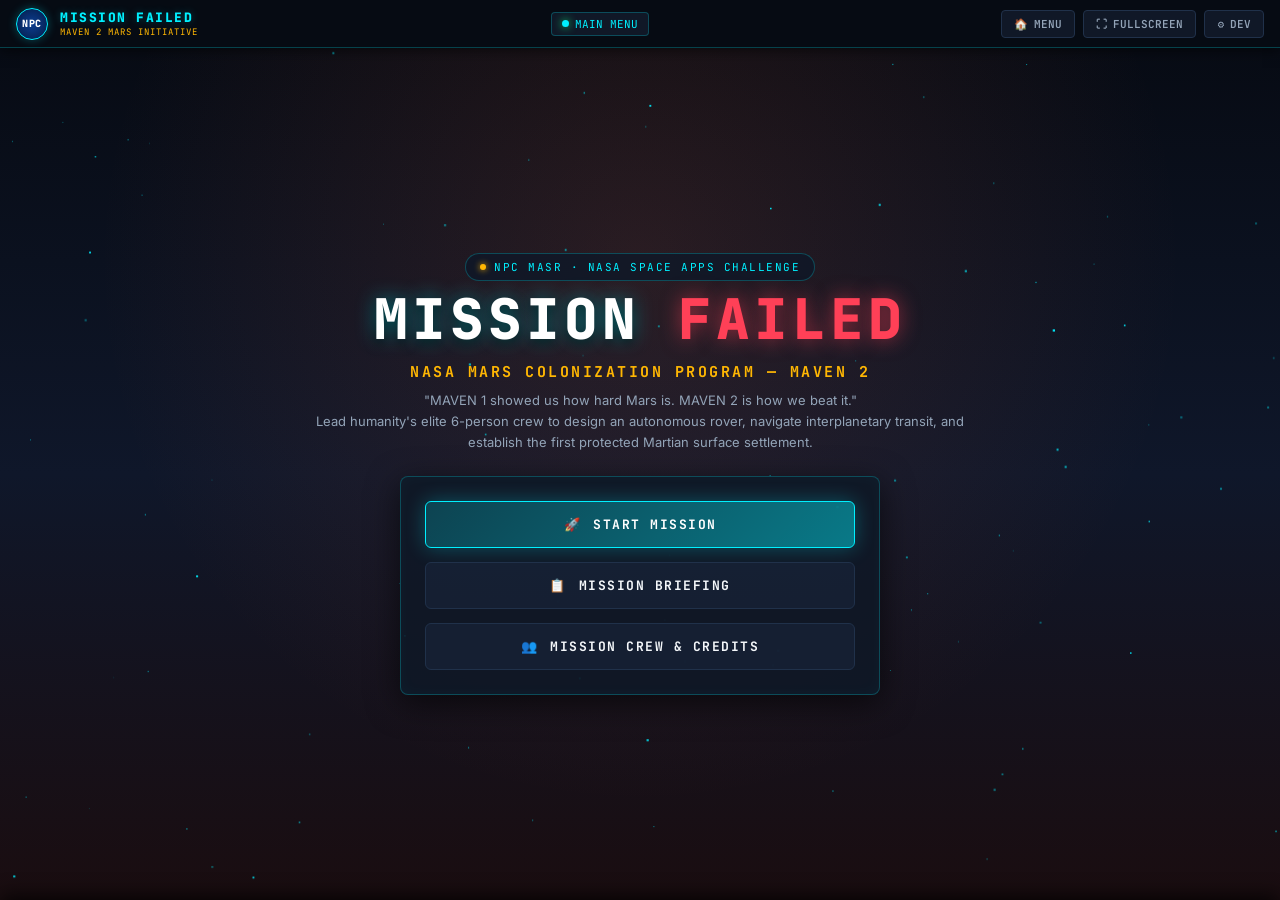
<file: index.html>
<!DOCTYPE html>
<html lang="en">
<head>
  <meta charset="UTF-8">
  <meta name="viewport" content="width=device-width, initial-scale=1.0">
  <title>MISSION FAILED (NPC Masr) — NASA Space Apps</title>

  <!-- Google Fonts: Inter & JetBrains Mono -->
  <link rel="preconnect" href="https://fonts.googleapis.com">
  <link rel="preconnect" href="https://fonts.gstatic.com" crossorigin>
  <link href="https://fonts.googleapis.com/css2?family=Inter:wght@400;600;700;800&family=JetBrains+Mono:wght@500;700;800&display=swap" rel="stylesheet">

  <!-- Application Stylesheets -->
  <link rel="stylesheet" href="css/global.css">
  <link rel="stylesheet" href="css/menu.css">
  <link rel="stylesheet" href="css/cutscene.css">
</head>
<body>
  <div id="game-shell">
    <!-- Global HUD Bar -->
    <header id="global-hud-bar">
      <div class="brand-section">
        <div class="brand-logo-badge" title="NASA Space Apps · NPC Masr">
          NPC
        </div>
        <div class="brand-title-group">
          <span class="brand-title">MISSION FAILED</span>
          <span class="brand-subtitle">MAVEN 2 MARS INITIATIVE</span>
        </div>
      </div>

      <div class="hud-center-status">
        <div class="hud-stage-pill">
          <div id="hud-status-dot" class="hud-status-dot"></div>
          <span id="hud-stage-name">MAIN MENU</span>
        </div>
      </div>

      <div class="hud-controls-group">
        <button id="hud-btn-home" class="hud-btn" title="Return to Main Menu">
          <span>🏠</span> MENU
        </button>
        <button id="hud-btn-fullscreen" class="hud-btn" title="Toggle Fullscreen">
          <span>⛶</span> FULLSCREEN
        </button>
        <button id="hud-btn-dev" class="hud-btn" title="Toggle Developer Tools (Ctrl+~)">
          <span>⚙</span> DEV
        </button>
      </div>
    </header>

    <!-- Main Scene Viewport Container -->
    <main id="scene-container">
      <!-- Dynamically managed by SceneManager -->
    </main>
  </div>

  <!-- Universal Transition Overlay -->
  <div id="transition-overlay">
    <div class="transition-spinner"></div>
    <div id="transition-label" class="transition-label">ESTABLISHING TELEMETRY...</div>
  </div>

  <!-- Developer Console & Navigation Tray -->
  <div id="dev-tray">
    <div class="dev-tray-title">⚙ DEV JUMP PANEL</div>
    <div class="dev-scene-buttons">
      <button class="dev-scene-btn" data-scene="menu">MENU</button>
      <button class="dev-scene-btn" data-scene="stage1_intro">C1 INTRO</button>
      <button class="dev-scene-btn" data-scene="stage1_game">LVL 1 (WORKSHOP)</button>
      <button class="dev-scene-btn" data-scene="stage1_control">L1 (CONTROL)</button>
      <button class="dev-scene-btn" data-scene="stage2_intro">C2 INTRO</button>
      <button class="dev-scene-btn" data-scene="stage2_game">LVL 2 (CLEANROOM)</button>
      <button class="dev-scene-btn" data-scene="stage2_travel">TRANSIT</button>
      <button class="dev-scene-btn" data-scene="stage3_intro">C3 INTRO</button>
      <button class="dev-scene-btn" data-scene="stage3_game">LVL 3 (HABITAT)</button>
      <button class="dev-scene-btn" data-scene="results">RESULTS</button>
    </div>
    <div style="display: flex; gap: 4px;">
      <button class="dev-scene-btn dev-complete-btn" data-stage="1" style="color: var(--emerald);">COMPL L1</button>
      <button class="dev-scene-btn dev-complete-btn" data-stage="2" style="color: var(--emerald);">COMPL L2</button>
      <button class="dev-scene-btn dev-complete-btn" data-stage="3" style="color: var(--emerald);">COMPL L3</button>
    </div>
  </div>

  <!-- Core Architecture Scripts -->
  <script src="js/CutsceneEngine.js"></script>
  <script src="js/SceneManager.js"></script>
  <script src="js/Antigravity.js"></script>
</body>
</html>
</file>
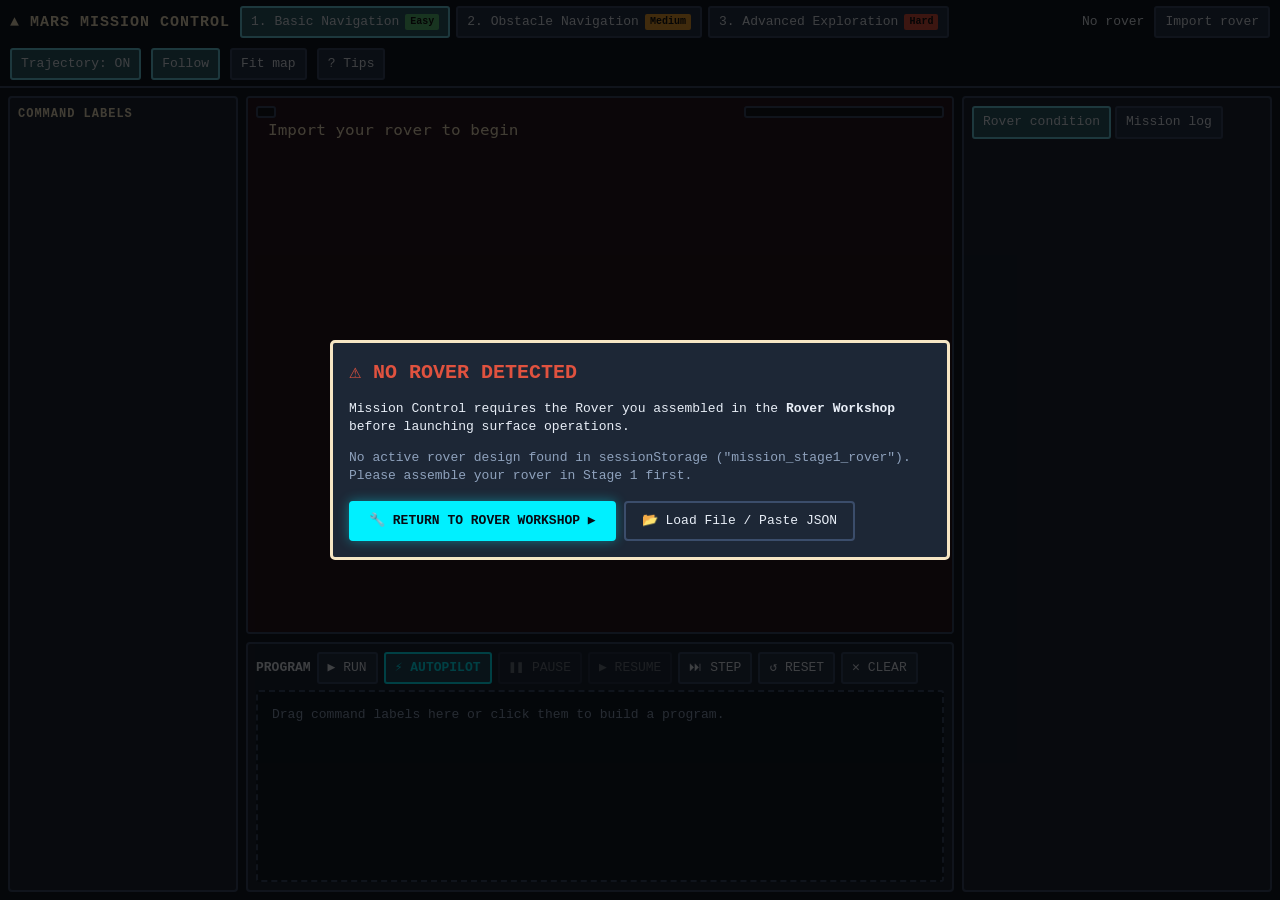
<file: stages/stage1/Mars_Rover_Mission_Control/mars/index.html>
<!doctype html>
<html lang="en"><head><meta charset="utf-8"><meta name="viewport" content="width=device-width,initial-scale=1">
<title>Mars Rover Mission Control</title>
<style>
:root{--bg:#141b26;--panel:#1d2736;--panel2:#26344a;--line:#3b4d6b;--cream:#f6e6c4;--mv:#35b89a;--ob:#4a8fd8;--en:#e0b43a;--sc:#a066c8;--bad:#e0523f;--ok:#5cc47a;--warn:#f0a030;--txt:#e8eef7;--mut:#8fa2bd}
*{box-sizing:border-box}html,body{height:100%;margin:0}
body{background:var(--bg);color:var(--txt);font:13px/1.4 "Courier New",ui-monospace,monospace;display:flex;flex-direction:column;overflow:hidden}
button{font:inherit;cursor:pointer;color:var(--txt);background:var(--panel2);border:2px solid var(--line);padding:5px 9px;border-radius:3px}
button:hover:not(:disabled){border-color:var(--cream)}button:disabled{opacity:.4;cursor:not-allowed}
button.on{background:#2c5d6b;border-color:#6fd3e6}
header{display:flex;gap:10px;align-items:center;padding:6px 10px;background:#0f1520;border-bottom:2px solid var(--line);flex-wrap:wrap}
header h1{font-size:15px;margin:0;color:var(--cream);letter-spacing:1px}
.maps{display:flex;gap:6px}.maps button{display:flex;gap:6px;align-items:center}
.badge{font-size:10px;padding:1px 5px;border-radius:2px;color:#111;font-weight:bold}.easy{background:var(--ok)}.med{background:var(--warn)}.hard{background:var(--bad)}
.sp{flex:1}
main{flex:1;min-height:0;display:grid;grid-template-columns:230px minmax(0,1fr) 310px;gap:8px;padding:8px}
.col{display:flex;flex-direction:column;gap:8px;min-height:0;min-width:0}
.panel{background:var(--panel);border:2px solid var(--line);border-radius:4px;padding:8px;min-height:0;overflow:auto}
.panel h2{margin:0 0 6px;font-size:12px;color:var(--cream);text-transform:uppercase;letter-spacing:1px}
#palette{flex:1}
.cat{margin-bottom:8px}.cat h3{margin:0 0 4px;font-size:11px;color:var(--mut)}
.blk{display:flex;align-items:center;gap:6px;width:100%;text-align:left;margin-bottom:4px;border-width:2px;border-left-width:8px}
.blk[data-c=mv]{border-left-color:var(--mv)}.blk[data-c=ob]{border-left-color:var(--ob)}.blk[data-c=en]{border-left-color:var(--en)}.blk[data-c=sc]{border-left-color:var(--sc)}
.blk:disabled{border-style:dashed}
#mapwrap{position:relative;flex:1;min-height:200px;border:2px solid var(--line);border-radius:4px;overflow:hidden;background:#000}
#cv{width:100%;height:100%;display:block;image-rendering:pixelated;cursor:grab}
.hud{position:absolute;pointer-events:none;background:#0d1420cc;border:2px solid var(--line);padding:4px 8px;border-radius:3px;max-width:60%}
#hudObj{left:8px;top:8px}#hudCmd{right:8px;top:8px;min-width:200px}#hudMsg{left:8px;bottom:8px}
.bar{height:8px;background:#0b111a;border:1px solid var(--line);margin-top:3px}.bar i{display:block;height:100%;background:var(--ok);width:0}
#ws{height:250px;display:flex;flex-direction:column}
#ctrls{display:flex;gap:6px;margin-bottom:6px;flex-wrap:wrap;align-items:center}
#list{flex:1;overflow:auto;background:#121a27;border:2px dashed var(--line);padding:4px;border-radius:3px}
#list.over{border-color:var(--cream)}
.row{display:flex;gap:6px;align-items:center;background:var(--panel2);border:2px solid var(--line);border-left-width:8px;padding:3px 6px;margin-bottom:3px;border-radius:3px;flex-wrap:wrap}
.row[data-c=mv]{border-left-color:var(--mv)}.row[data-c=ob]{border-left-color:var(--ob)}.row[data-c=en]{border-left-color:var(--en)}.row[data-c=sc]{border-left-color:var(--sc)}
.row.cur{outline:2px solid #fff;background:#3a5a3a}.row.done{opacity:.55}.row.err{border-color:var(--bad);background:#4a2424}.row.inv{border-color:var(--warn)}
.row .n{color:var(--mut);width:18px}.row .h{cursor:grab;color:var(--mut)}.row input,.row select{width:64px;background:#0d1420;color:var(--txt);border:1px solid var(--line);font:inherit;padding:2px}
.row select{width:auto;max-width:150px}.row .st{margin-left:auto;font-size:11px;color:var(--mut)}.row .msg{flex-basis:100%;color:var(--warn);font-size:11px}
.row button{padding:0 6px}
.kv{display:grid;grid-template-columns:1fr auto;gap:1px 8px}.kv span:nth-child(odd){color:var(--mut)}
.sec{margin-bottom:9px;padding-bottom:6px;border-bottom:1px dashed var(--line)}
.warn{color:var(--warn)}.crit{color:var(--bad)}.ok{color:var(--ok)}
.eq{display:flex;justify-content:space-between;gap:6px;font-size:11px}.s-Active{color:var(--ok)}.s-Standby{color:var(--mut)}.s-Inactive{color:var(--mut)}.s-Warning{color:var(--warn)}.s-Unavailable{color:var(--bad)}
.tabs{display:flex;gap:4px;margin-bottom:6px}
#log{font-size:11px;flex:1}.le{border-bottom:1px solid #2a3850;padding:1px 0}.le.warning{color:var(--warn)}.le.error{color:var(--bad)}.le.sci{color:#cfa8ee}.le.ok{color:var(--ok)}
.modal{position:fixed;inset:0;background:#000b;display:none;align-items:center;justify-content:center;z-index:9;padding:16px}.modal.show{display:flex}
.card{background:var(--panel);border:3px solid var(--cream);max-width:620px;width:100%;max-height:90vh;overflow:auto;padding:16px;border-radius:5px}
.card h2{margin:0 0 8px;font-size:20px;color:var(--cream)}.card.bad h2{color:var(--bad)}.card.good h2{color:var(--ok)}
.card .btns{display:flex;gap:8px;flex-wrap:wrap;margin-top:12px}
.card textarea{width:100%;height:90px;background:#0d1420;color:var(--txt);border:2px solid var(--line);font:inherit}
.tip{position:absolute;left:50%;bottom:12px;transform:translateX(-50%);background:#f6e6c4;color:#2b2113;border:3px solid #7a5b2e;padding:8px 12px;max-width:70%;z-index:3;border-radius:4px;display:none}
.tip button{margin-left:8px;color:#2b2113;background:#e6cf9c;border-color:#7a5b2e}
small,.mut{color:var(--mut)}
@media(max-width:1100px){main{grid-template-columns:200px 1fr 260px}}
</style></head><body>
<header><h1>▲ MARS MISSION CONTROL</h1>
<div class="maps" id="maps"></div><span class="sp"></span>
<span id="roverName">No rover</span>
<button id="bImport">Import rover</button><button id="bTraj" class="on">Trajectory: ON</button><button id="bFollow" class="on">Follow</button><button id="bFit">Fit map</button><button id="bHelp">? Tips</button></header>
<main>
<div class="col"><div class="panel" id="palette"><h2>Command labels</h2><div id="pal"></div></div></div>
<div class="col">
 <div id="mapwrap"><canvas id="cv"></canvas>
  <div class="hud" id="hudObj"></div><div class="hud" id="hudCmd"></div><div class="hud" id="hudMsg" style="display:none"></div>
  <div class="tip" id="tip"></div></div>
 <div class="panel" id="ws"><div id="ctrls">
  <b>PROGRAM</b><button id="bRun">▶ RUN</button><button id="bAuto" style="background:#24495c;border-color:#00F0FF;color:#00F0FF;font-weight:bold" title="Auto-plan path to science targets and landing pad">⚡ AUTOPILOT</button><button id="bPause">❚❚ PAUSE</button><button id="bResume">▶ RESUME</button><button id="bStep">⏭ STEP</button><button id="bReset">↺ RESET</button><button id="bClear">✕ CLEAR</button><span id="prog" class="mut"></span></div>
  <div id="list"></div></div>
</div>
<div class="col"><div class="panel" id="side" style="flex:1;display:flex;flex-direction:column">
 <div class="tabs"><button id="tT" class="on">Rover condition</button><button id="tL">Mission log</button></div>
 <div id="cond" style="flex:1;overflow:auto"></div><div id="log" style="display:none;overflow:auto"></div></div></div>
</main>
<div class="modal" id="modal"><div class="card" id="card"></div></div>
<script src="scripts/catalog.js"></script>
<script src="scripts/main.js"></script>
</body></html>
</file>
<file: css/global.css>
/* ==========================================================================
   GLOBAL DESIGN SYSTEM — MISSION FAILED (NPC Masr)
   Retro 16-bit Pixel Art Mars + Dark Sci-Fi Industrial HUD
   ========================================================================== */

:root {
  /* Color Palette */
  --bg-main: #070B14;
  --bg-panel: #101827;
  --bg-panel-light: #172235;
  --bg-panel-translucent: rgba(16, 24, 39, 0.92);
  --bg-card: rgba(23, 34, 53, 0.85);

  --neon-cyan: #00F0FF;
  --neon-cyan-glow: rgba(0, 240, 255, 0.28);
  --amber: #FFB703;
  --amber-glow: rgba(255, 183, 3, 0.28);
  --emerald: #00E676;
  --emerald-glow: rgba(0, 230, 118, 0.28);
  --martian-orange: #D95D39;
  --martian-orange-glow: rgba(217, 93, 57, 0.28);
  --danger: #FF4057;

  --text-primary: #F4F7FA;
  --text-muted: #93A4B8;
  --text-dim: #5A6D85;

  --border-line: rgba(0, 240, 255, 0.24);
  --border-panel: #20314A;
  --border-bright: #00F0FF;

  /* Typography */
  --font-display: 'JetBrains Mono', 'Courier New', monospace;
  --font-sans: 'Inter', -apple-system, BlinkMacSystemFont, 'Segoe UI', Roboto, sans-serif;
  --font-mono: 'JetBrains Mono', 'Courier New', monospace;

  /* Transitions */
  --transition-fast: 0.18s cubic-bezier(0.4, 0, 0.2, 1);
  --transition-normal: 0.35s ease;
  --transition-fade: 0.4s ease-in-out;
}

*, *::before, *::after {
  box-sizing: border-box;
  margin: 0;
  padding: 0;
}

html, body {
  width: 100%;
  height: 100%;
  background-color: var(--bg-main);
  color: var(--text-primary);
  font-family: var(--font-sans);
  overflow: hidden;
  user-select: none;
  -webkit-font-smoothing: antialiased;
}

/* Scrollbar */
::-webkit-scrollbar {
  width: 6px;
  height: 6px;
}
::-webkit-scrollbar-track {
  background: var(--bg-main);
}
::-webkit-scrollbar-thumb {
  background: var(--bg-panel-light);
  border-radius: 3px;
  border: 1px solid var(--border-line);
}
::-webkit-scrollbar-thumb:hover {
  background: var(--neon-cyan);
}

/* Master Shell Container */
#game-shell {
  position: relative;
  width: 100vw;
  height: 100vh;
  display: flex;
  flex-direction: column;
  background-color: var(--bg-main);
  overflow: hidden;
}

/* Global Top Navigation Bar */
#global-hud-bar {
  display: flex;
  align-items: center;
  justify-content: space-between;
  height: 48px;
  padding: 0 16px;
  background: rgba(7, 11, 20, 0.95);
  border-bottom: 1px solid var(--border-line);
  box-shadow: 0 2px 12px rgba(0, 0, 0, 0.6);
  z-index: 100;
  flex-shrink: 0;
}

.brand-section {
  display: flex;
  align-items: center;
  gap: 12px;
}

.brand-logo-badge {
  display: flex;
  align-items: center;
  justify-content: center;
  width: 32px;
  height: 32px;
  border-radius: 50%;
  background: radial-gradient(circle, #0B3D91 0%, #041B44 100%);
  border: 1px solid var(--neon-cyan);
  box-shadow: 0 0 10px var(--neon-cyan-glow);
  font-family: var(--font-display);
  font-size: 10px;
  font-weight: 800;
  color: #FFF;
  letter-spacing: 0.5px;
}

.brand-title-group {
  display: flex;
  flex-direction: column;
}

.brand-title {
  font-family: var(--font-display);
  font-size: 13px;
  font-weight: 800;
  letter-spacing: 1.5px;
  color: var(--neon-cyan);
  text-shadow: 0 0 8px var(--neon-cyan-glow);
}

.brand-subtitle {
  font-size: 9px;
  font-family: var(--font-mono);
  color: var(--amber);
  letter-spacing: 1px;
}

.hud-center-status {
  display: flex;
  align-items: center;
  gap: 16px;
}

.hud-stage-pill {
  display: flex;
  align-items: center;
  gap: 6px;
  padding: 4px 10px;
  background: var(--bg-panel);
  border: 1px solid var(--border-line);
  border-radius: 4px;
  font-family: var(--font-mono);
  font-size: 11px;
  color: var(--neon-cyan);
}

.hud-status-dot {
  width: 7px;
  height: 7px;
  border-radius: 50%;
  background-color: var(--emerald);
  box-shadow: 0 0 8px var(--emerald);
  animation: pulseStatus 2s infinite ease-in-out;
}

@keyframes pulseStatus {
  0%, 100% { opacity: 1; transform: scale(1); }
  50% { opacity: 0.4; transform: scale(0.85); }
}

.hud-controls-group {
  display: flex;
  align-items: center;
  gap: 8px;
}

.hud-btn {
  background: var(--bg-panel);
  border: 1px solid var(--border-panel);
  color: var(--text-muted);
  font-family: var(--font-mono);
  font-size: 11px;
  font-weight: 600;
  padding: 6px 12px;
  border-radius: 4px;
  cursor: pointer;
  transition: var(--transition-fast);
  display: inline-flex;
  align-items: center;
  gap: 6px;
}

.hud-btn:hover {
  background: var(--bg-panel-light);
  border-color: var(--neon-cyan);
  color: var(--neon-cyan);
  box-shadow: 0 0 10px var(--neon-cyan-glow);
}

.hud-btn.active {
  border-color: var(--amber);
  color: var(--amber);
}

/* Scene Viewport Container */
#scene-container {
  position: relative;
  flex: 1;
  width: 100%;
  height: calc(100vh - 48px);
  overflow: hidden;
  background-color: var(--bg-main);
}

/* Game Iframe Wrapper */
.game-frame-wrapper {
  position: absolute;
  inset: 0;
  width: 100%;
  height: 100%;
  border: none;
  background-color: var(--bg-main);
  opacity: 1;
  transition: opacity var(--transition-normal);
}

.game-frame-wrapper iframe {
  width: 100%;
  height: 100%;
  border: none;
  display: block;
}

/* Universal Transition Overlay */
#transition-overlay {
  position: fixed;
  inset: 0;
  background-color: var(--bg-main);
  z-index: 9999;
  display: flex;
  flex-direction: column;
  align-items: center;
  justify-content: center;
  gap: 16px;
  opacity: 0;
  pointer-events: none;
  transition: opacity var(--transition-fade);
}

#transition-overlay.active {
  opacity: 1;
  pointer-events: all;
}

.transition-spinner {
  width: 48px;
  height: 48px;
  border: 3px solid rgba(0, 240, 255, 0.15);
  border-top-color: var(--neon-cyan);
  border-radius: 50%;
  animation: spin 0.8s linear infinite;
}

.transition-label {
  font-family: var(--font-display);
  font-size: 13px;
  color: var(--neon-cyan);
  letter-spacing: 2px;
  text-transform: uppercase;
}

@keyframes spin {
  to { transform: rotate(360deg); }
}

/* Common Sci-Fi Card and Panel Utility */
.sci-panel {
  background: var(--bg-panel-translucent);
  border: 1px solid var(--border-line);
  box-shadow: 0 8px 32px rgba(0, 0, 0, 0.6), inset 0 0 16px rgba(0, 240, 255, 0.03);
  border-radius: 8px;
}

.sci-panel-amber {
  border-color: rgba(255, 183, 3, 0.35);
  box-shadow: 0 8px 32px rgba(0, 0, 0, 0.6), inset 0 0 16px rgba(255, 183, 3, 0.04);
}

.btn-primary {
  background: linear-gradient(135deg, rgba(0, 240, 255, 0.15) 0%, rgba(0, 240, 255, 0.3) 100%);
  border: 1px solid var(--neon-cyan);
  color: var(--neon-cyan);
  font-family: var(--font-display);
  font-size: 13px;
  font-weight: 700;
  padding: 12px 24px;
  border-radius: 4px;
  cursor: pointer;
  letter-spacing: 1.5px;
  text-transform: uppercase;
  transition: var(--transition-fast);
  box-shadow: 0 0 14px var(--neon-cyan-glow);
}

.btn-primary:hover {
  background: var(--neon-cyan);
  color: var(--bg-main);
  box-shadow: 0 0 24px rgba(0, 240, 255, 0.6);
  transform: translateY(-1px);
}

.btn-secondary {
  background: var(--bg-panel);
  border: 1px solid var(--border-panel);
  color: var(--text-primary);
  font-family: var(--font-display);
  font-size: 12px;
  font-weight: 600;
  padding: 10px 20px;
  border-radius: 4px;
  cursor: pointer;
  letter-spacing: 1px;
  text-transform: uppercase;
  transition: var(--transition-fast);
}

.btn-secondary:hover {
  border-color: var(--text-muted);
  background: var(--bg-panel-light);
  color: #FFF;
}

/* Hidden Utility */
.hidden {
  display: none !important;
}

/* Developer Console Tray (Ctrl + ~ or Developer button) */
#dev-tray {
  position: fixed;
  bottom: 0;
  left: 0;
  right: 0;
  background: rgba(7, 11, 20, 0.98);
  border-top: 2px solid var(--amber);
  padding: 10px 20px;
  z-index: 10000;
  display: flex;
  align-items: center;
  justify-content: space-between;
  flex-wrap: wrap;
  gap: 10px;
  font-family: var(--font-mono);
  font-size: 11px;
  box-shadow: 0 -4px 20px rgba(0, 0, 0, 0.8);
  transform: translateY(100%);
  transition: transform 0.25s cubic-bezier(0.16, 1, 0.3, 1);
}

#dev-tray.open {
  transform: translateY(0);
}

.dev-tray-title {
  color: var(--amber);
  font-weight: bold;
  letter-spacing: 1px;
}

.dev-scene-buttons {
  display: flex;
  gap: 6px;
  flex-wrap: wrap;
}

.dev-scene-btn {
  background: var(--bg-panel);
  border: 1px solid #364860;
  color: #94A3B8;
  padding: 4px 8px;
  border-radius: 3px;
  cursor: pointer;
  font-family: var(--font-mono);
  font-size: 10px;
}

.dev-scene-btn:hover {
  border-color: var(--amber);
  color: var(--amber);
}
</file>
<file: css/menu.css>
/* ==========================================================================
   MAIN MENU STYLES — MISSION FAILED (NPC Masr)
   Retro Pixel-Art Mars Horizon + Industrial Mission Control
   ========================================================================== */

.menu-viewport {
  position: relative;
  width: 100%;
  height: 100%;
  display: flex;
  align-items: center;
  justify-content: center;
  background-color: var(--bg-main);
  background-image: 
    radial-gradient(circle at 50% 25%, rgba(217, 93, 57, 0.15) 0%, transparent 60%),
    linear-gradient(to bottom, #070B14 0%, #0F172A 50%, #1A0D10 100%);
  overflow-y: auto;
  padding: 24px;
}

/* Pixel / Star Background Canvas */
#menu-bg-canvas {
  position: absolute;
  inset: 0;
  width: 100%;
  height: 100%;
  pointer-events: none;
  z-index: 1;
}

.menu-content-wrapper {
  position: relative;
  z-index: 10;
  width: 100%;
  max-width: 960px;
  display: flex;
  flex-direction: column;
  align-items: center;
  text-align: center;
  gap: 24px;
}

/* Logo and Title Banner */
.menu-header-group {
  display: flex;
  flex-direction: column;
  align-items: center;
  gap: 8px;
}

.menu-badge {
  display: inline-flex;
  align-items: center;
  gap: 8px;
  padding: 6px 14px;
  border-radius: 20px;
  background: rgba(16, 24, 39, 0.85);
  border: 1px solid var(--border-line);
  font-family: var(--font-mono);
  font-size: 11px;
  color: var(--neon-cyan);
  text-transform: uppercase;
  letter-spacing: 1.5px;
}

.menu-badge-indicator {
  width: 6px;
  height: 6px;
  background-color: var(--amber);
  border-radius: 50%;
  box-shadow: 0 0 6px var(--amber);
}

.menu-main-title {
  font-family: var(--font-display);
  font-size: clamp(32px, 6vw, 56px);
  font-weight: 900;
  letter-spacing: 4px;
  color: #FFF;
  text-transform: uppercase;
  line-height: 1.1;
  text-shadow: 
    0 0 20px rgba(0, 240, 255, 0.45),
    0 4px 12px rgba(0, 0, 0, 0.9);
}

.menu-main-title span {
  color: var(--danger);
  text-shadow: 0 0 20px rgba(255, 64, 87, 0.6);
}

.menu-subtitle {
  font-family: var(--font-mono);
  font-size: clamp(12px, 2vw, 15px);
  color: var(--amber);
  letter-spacing: 2.5px;
  text-transform: uppercase;
  max-width: 640px;
  margin-top: 4px;
}

.menu-narrative-lead {
  font-size: 13px;
  line-height: 1.6;
  color: var(--text-muted);
  max-width: 680px;
}

/* Central Menu Actions */
.menu-actions-card {
  width: 100%;
  max-width: 480px;
  padding: 24px;
  display: flex;
  flex-direction: column;
  gap: 14px;
}

.menu-nav-btn {
  width: 100%;
  padding: 14px 20px;
  font-family: var(--font-display);
  font-size: 13px;
  font-weight: 700;
  letter-spacing: 1.5px;
  text-transform: uppercase;
  border-radius: 6px;
  cursor: pointer;
  display: flex;
  align-items: center;
  justify-content: center;
  gap: 12px;
  transition: var(--transition-fast);
}

.btn-start-mission {
  background: linear-gradient(135deg, rgba(0, 240, 255, 0.2) 0%, rgba(0, 240, 255, 0.45) 100%);
  border: 1px solid var(--neon-cyan);
  color: #FFF;
  box-shadow: 0 0 20px var(--neon-cyan-glow);
}

.btn-start-mission:hover {
  background: var(--neon-cyan);
  color: var(--bg-main);
  box-shadow: 0 0 32px rgba(0, 240, 255, 0.7);
  transform: translateY(-2px);
}

.btn-menu-secondary {
  background: rgba(23, 34, 53, 0.85);
  border: 1px solid var(--border-panel);
  color: var(--text-primary);
}

.btn-menu-secondary:hover {
  background: var(--bg-panel-light);
  border-color: var(--neon-cyan);
  color: var(--neon-cyan);
  transform: translateY(-1px);
}

/* Briefing and Credits Modals / Views */
.menu-modal-overlay {
  position: absolute;
  inset: 0;
  z-index: 100;
  background: rgba(7, 11, 20, 0.88);
  backdrop-filter: blur(8px);
  display: flex;
  align-items: center;
  justify-content: center;
  padding: 20px;
}

.menu-modal-card {
  width: 100%;
  max-width: 720px;
  max-height: 85vh;
  overflow-y: auto;
  padding: 28px;
  text-align: left;
  display: flex;
  flex-direction: column;
  gap: 18px;
}

.modal-header {
  display: flex;
  align-items: center;
  justify-content: space-between;
  border-bottom: 1px solid var(--border-line);
  padding-bottom: 12px;
}

.modal-title {
  font-family: var(--font-display);
  font-size: 16px;
  color: var(--neon-cyan);
  letter-spacing: 1px;
}

.modal-close-btn {
  background: transparent;
  border: none;
  color: var(--text-muted);
  font-size: 20px;
  cursor: pointer;
  line-height: 1;
}

.modal-close-btn:hover {
  color: var(--danger);
}

/* Stage Overview Cards inside Briefing */
.stage-brief-grid {
  display: grid;
  grid-template-columns: 1fr;
  gap: 12px;
}

@media(min-width: 640px) {
  .stage-brief-grid {
    grid-template-columns: repeat(3, 1fr);
  }
}

.stage-brief-card {
  background: rgba(16, 24, 39, 0.75);
  border: 1px solid var(--border-panel);
  border-radius: 6px;
  padding: 14px;
  display: flex;
  flex-direction: column;
  gap: 8px;
}

.stage-brief-tag {
  font-family: var(--font-mono);
  font-size: 10px;
  font-weight: bold;
  color: var(--amber);
}

.stage-brief-title {
  font-size: 13px;
  font-weight: 700;
  color: var(--text-primary);
}

.stage-brief-desc {
  font-size: 11px;
  line-height: 1.5;
  color: var(--text-muted);
}

/* Credits List */
.credits-roster {
  display: grid;
  grid-template-columns: repeat(auto-fill, minmax(200px, 1fr));
  gap: 10px;
}

.credit-member {
  background: rgba(16, 24, 39, 0.65);
  border: 1px solid var(--border-panel);
  padding: 10px;
  border-radius: 4px;
}

.credit-name {
  font-size: 12px;
  font-weight: bold;
  color: var(--neon-cyan);
}

.credit-role {
  font-family: var(--font-mono);
  font-size: 10px;
  color: var(--amber);
}
</file>
<file: css/cutscene.css>
/* ==========================================================================
   CUTSCENE ENGINE STYLES — MISSION FAILED (NPC Masr)
   Cinematic Presentation & Multi-Stage Story Narration
   ========================================================================== */

.cutscene-viewport {
  position: relative;
  width: 100%;
  height: 100%;
  background-color: #04070D;
  overflow: hidden;
  display: flex;
  flex-direction: column;
  justify-content: flex-end;
}

/* Background Image Layer */
.cutscene-bg-layer {
  position: absolute;
  inset: 0;
  width: 100%;
  height: 100%;
  background-size: cover;
  background-position: center;
  background-repeat: no-repeat;
  transition: opacity 0.5s ease-in-out, transform 6s ease-out;
  transform: scale(1.02);
  z-index: 1;
}

/* Themed Fallback Gradient when image is missing */
.cutscene-bg-fallback {
  position: absolute;
  inset: 0;
  background: 
    radial-gradient(ellipse at 50% 40%, rgba(217, 93, 57, 0.28) 0%, transparent 70%),
    radial-gradient(circle at 20% 20%, rgba(0, 240, 255, 0.12) 0%, transparent 50%),
    linear-gradient(to bottom, #04070D 0%, #0D1526 50%, #150A0E 100%);
  z-index: 0;
}

/* Vignette & Cinematic Dark Overlay */
.cutscene-vignette {
  position: absolute;
  inset: 0;
  background: radial-gradient(circle at 50% 50%, rgba(7, 11, 20, 0.2) 0%, rgba(7, 11, 20, 0.88) 100%),
              linear-gradient(to top, rgba(7, 11, 20, 0.98) 0%, rgba(7, 11, 20, 0.4) 40%, transparent 100%);
  z-index: 2;
  pointer-events: none;
}

/* Top Cutscene Bar (Stage tag, Audio control, Skip) */
.cutscene-top-bar {
  position: absolute;
  top: 16px;
  left: 20px;
  right: 20px;
  display: flex;
  align-items: center;
  justify-content: space-between;
  z-index: 20;
}

.cutscene-stage-tag {
  display: inline-flex;
  align-items: center;
  gap: 8px;
  background: rgba(16, 24, 39, 0.85);
  border: 1px solid var(--border-line);
  padding: 6px 14px;
  border-radius: 4px;
  font-family: var(--font-display);
  font-size: 11px;
  letter-spacing: 1.5px;
  color: var(--neon-cyan);
  text-transform: uppercase;
  backdrop-filter: blur(6px);
}

.cutscene-top-actions {
  display: flex;
  align-items: center;
  gap: 10px;
}

.cutscene-icon-btn {
  background: rgba(16, 24, 39, 0.85);
  border: 1px solid var(--border-panel);
  color: var(--text-muted);
  width: 36px;
  height: 36px;
  border-radius: 4px;
  display: flex;
  align-items: center;
  justify-content: center;
  cursor: pointer;
  transition: var(--transition-fast);
  backdrop-filter: blur(6px);
  font-size: 14px;
}

.cutscene-icon-btn:hover {
  border-color: var(--neon-cyan);
  color: var(--neon-cyan);
}

.cutscene-skip-btn {
  background: rgba(16, 24, 39, 0.85);
  border: 1px solid var(--border-panel);
  color: var(--amber);
  font-family: var(--font-mono);
  font-size: 11px;
  font-weight: 700;
  padding: 8px 16px;
  border-radius: 4px;
  cursor: pointer;
  transition: var(--transition-fast);
  letter-spacing: 1px;
  backdrop-filter: blur(6px);
}

.cutscene-skip-btn:hover {
  background: var(--amber);
  color: var(--bg-main);
  box-shadow: 0 0 12px var(--amber-glow);
}

/* Cinematic Bottom Dialogue / Narration Panel */
.cutscene-narrative-container {
  position: relative;
  z-index: 10;
  width: 100%;
  max-width: 1080px;
  margin: 0 auto 28px;
  padding: 0 20px;
  display: flex;
  flex-direction: column;
  gap: 12px;
}

.cutscene-card {
  background: rgba(13, 21, 38, 0.92);
  border: 1px solid var(--border-line);
  box-shadow: 0 10px 40px rgba(0, 0, 0, 0.8), inset 0 0 20px rgba(0, 240, 255, 0.04);
  border-radius: 8px;
  padding: 22px 28px;
  backdrop-filter: blur(12px);
  display: flex;
  flex-direction: column;
  gap: 14px;
}

/* Progress Tracker Bar */
.cutscene-progress-row {
  display: flex;
  align-items: center;
  gap: 12px;
}

.cutscene-progress-bar-track {
  flex: 1;
  height: 4px;
  background: rgba(255, 255, 255, 0.1);
  border-radius: 2px;
  overflow: hidden;
}

.cutscene-progress-bar-fill {
  height: 100%;
  background: linear-gradient(90deg, var(--neon-cyan) 0%, var(--amber) 100%);
  width: 33%;
  transition: width 0.35s ease;
}

.cutscene-slide-counter {
  font-family: var(--font-mono);
  font-size: 11px;
  color: var(--text-muted);
  letter-spacing: 1px;
  flex-shrink: 0;
}

/* Slide Content */
.cutscene-slide-header {
  display: flex;
  align-items: center;
  justify-content: space-between;
  gap: 12px;
}

.cutscene-slide-title {
  font-family: var(--font-display);
  font-size: clamp(16px, 2.5vw, 22px);
  font-weight: 800;
  letter-spacing: 1.5px;
  color: var(--neon-cyan);
  text-transform: uppercase;
}

.cutscene-slide-text {
  font-size: clamp(13px, 1.8vw, 15px);
  line-height: 1.7;
  color: var(--text-primary);
  min-height: 52px;
}

/* Bottom Nav Buttons (Prev, Audio indicator, Next) */
.cutscene-actions-row {
  display: flex;
  align-items: center;
  justify-content: space-between;
  border-top: 1px solid rgba(255, 255, 255, 0.08);
  padding-top: 14px;
  margin-top: 4px;
}

.cutscene-nav-btn {
  font-family: var(--font-display);
  font-size: 12px;
  font-weight: 700;
  padding: 8px 18px;
  border-radius: 4px;
  cursor: pointer;
  letter-spacing: 1px;
  text-transform: uppercase;
  transition: var(--transition-fast);
  display: inline-flex;
  align-items: center;
  gap: 6px;
}

.btn-cutscene-prev {
  background: transparent;
  border: 1px solid var(--border-panel);
  color: var(--text-muted);
}

.btn-cutscene-prev:hover:not(:disabled) {
  border-color: var(--text-primary);
  color: var(--text-primary);
}

.btn-cutscene-prev:disabled {
  opacity: 0.3;
  cursor: not-allowed;
}

.btn-cutscene-next {
  background: var(--neon-cyan);
  border: 1px solid var(--neon-cyan);
  color: var(--bg-main);
  box-shadow: 0 0 12px var(--neon-cyan-glow);
}

.btn-cutscene-next:hover {
  background: #FFF;
  border-color: #FFF;
  box-shadow: 0 0 20px rgba(0, 240, 255, 0.6);
  transform: translateY(-1px);
}

.cutscene-audio-cue {
  display: flex;
  align-items: center;
  gap: 8px;
  font-family: var(--font-mono);
  font-size: 11px;
  color: var(--text-dim);
}

.cutscene-audio-cue.playing {
  color: var(--emerald);
}
</file>
